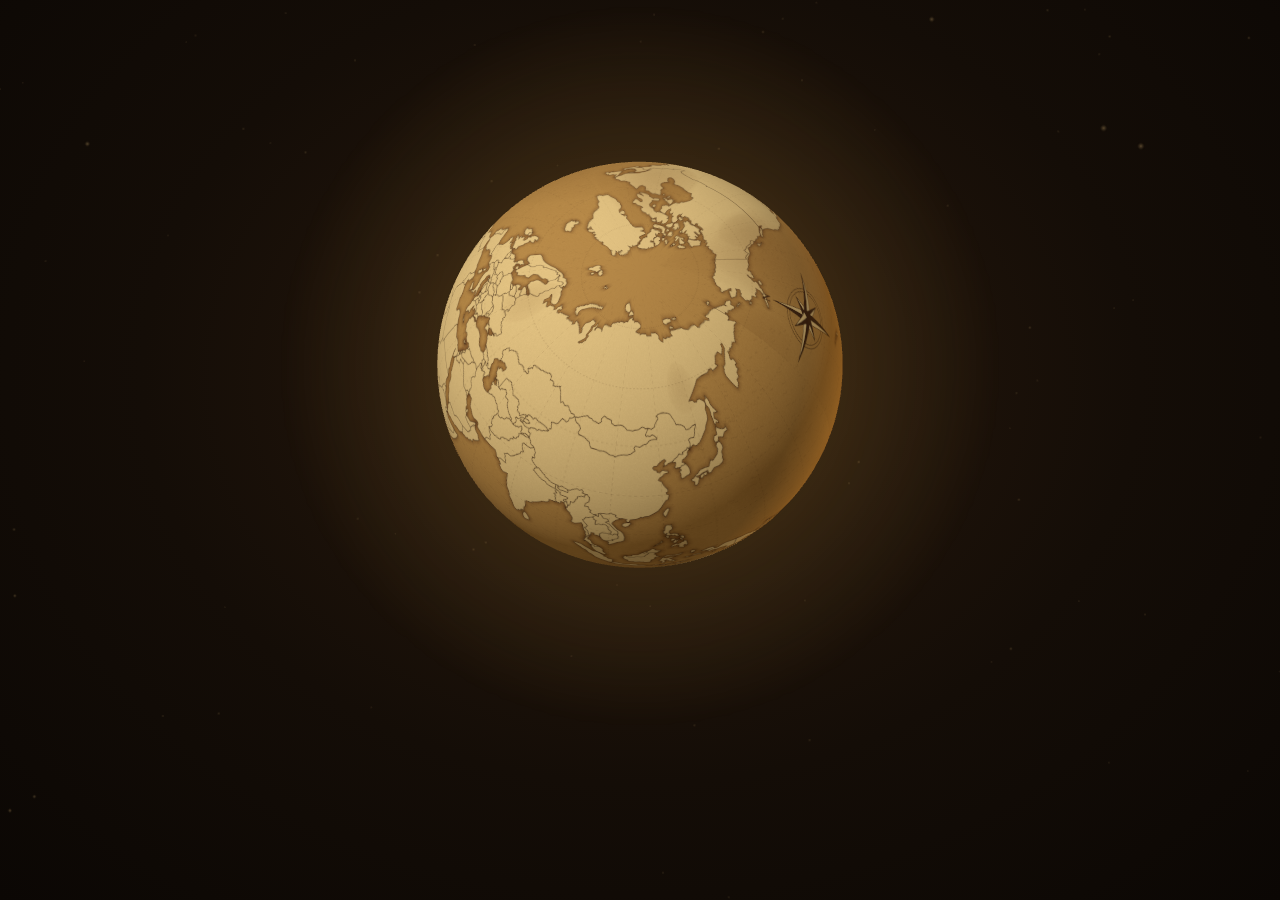
<file: laptop-app/index.html>
<!doctype html>
<html lang="en">
<head>
<meta charset="utf-8" />
<meta name="viewport" content="width=device-width, initial-scale=1" />
<title>Bindrune · Techathon 2026</title>
<meta name="description" content="Interactive rune installation: three NFC stones, a world map, and the waking of Jörmungandr." />
<link rel="preconnect" href="https://fonts.googleapis.com" />
<link rel="preconnect" href="https://fonts.gstatic.com" crossorigin />
<link href="https://fonts.googleapis.com/css2?family=Cinzel:wght@400;500;600;700&family=EB+Garamond:ital,wght@0,400;0,500;1,400&display=swap" rel="stylesheet" />
<link rel="stylesheet" href="css/style.css" />
</head>
<body>
  <div class="grain" aria-hidden="true"></div>
  <div class="frame" aria-hidden="true"></div>

  <div class="app">
    <header class="masthead">
      <div class="brand">
        <span class="sigil" aria-hidden="true">
          <svg viewBox="0 0 40 64"><path d="M20 4L34 22L20 40L6 22ZM12 30L6 60M28 30L34 60" /></svg>
        </span>
        <div class="brand-copy">
          <p class="eyebrow">Techathon 2026 · Interactive installation</p>
          <h1>Bind<em>rune</em></h1>
        </div>
      </div>
      <div class="masthead-tools">
        <div class="pill" id="reader-pill" data-mode="sim">
          <span class="pill-dot"></span>
          <span id="reader-label">Reader · simulation</span>
        </div>
        <button class="btn" id="btn-serial" type="button">Connect reader</button>
        <button class="btn" id="btn-reset" type="button">Reset <kbd>R</kbd></button>
      </div>
    </header>

    <main class="stage">
      <section class="map-panel" aria-label="World map of the rune stones">
        <div class="map-head">
          <h2>Miðgarðr</h2>
          <p>The encircled world · three stones wake the serpent</p>
        </div>
        <svg id="map" class="map" viewBox="0 0 1600 900" preserveAspectRatio="xMidYMid meet" role="img"
             aria-label="World map showing where each of the three rune stones stands"></svg>
        <div class="awaken" id="awaken" hidden>
          <button class="awaken-btn" id="awaken-btn" type="button">
            <span class="awaken-sigil" aria-hidden="true">
              <svg viewBox="0 0 40 64"><path d="M12 8L28 24L12 40L28 56M28 8L12 24L28 40L12 56" /></svg>
            </span>
            <span class="awaken-text">
              <strong>Awaken the serpent</strong>
              <em>Three stones are speaking · the sea is listening</em>
            </span>
          </button>
        </div>

        <div class="map-foot">
          <span class="map-status" id="map-status">No stones placed — the map sleeps</span>
          <span class="map-hint">Drag a stone onto its seat · the reader verifies its NFC tag</span>
        </div>
      </section>

      <aside class="rail">
        <section class="block">
          <h3 class="block-title">The board <span>three seats</span></h3>
          <div class="seats" id="seats"></div>
        </section>

        <section class="block">
          <h3 class="block-title">The stones <span>drag to place</span></h3>
          <div class="tray" id="tray"></div>
        </section>

        <section class="block block-log">
          <h3 class="block-title">The chronicle <span>reader log</span></h3>
          <ol class="log" id="log" aria-live="polite"></ol>
        </section>
      </aside>
    </main>
  </div>

  <div class="reveal" id="reveal" hidden></div>

  <script src="js/world-map.js"></script>
  <script src="js/runes.js"></script>
  <script src="js/data.js"></script>
  <script src="js/puzzle.js"></script>
  <script src="js/map.js"></script>
  <script src="js/board.js"></script>
  <script src="js/reveal.js"></script>
  <script src="js/bridge.js"></script>
  <script src="js/app.js"></script>

  <!-- The Bindrune intro (shared with the globe, in ../rune-vision/globe/intro.js) plays on top of the app
       when it opens. It needs the page to be served from the repository root (see README). Opened any
       other way (file://, or a server that only serves laptop-app/) the app just starts without it. -->
  <script type="module">
    import('../rune-vision/globe/intro.js').then(function (intro) { intro.playIntro(); }).catch(function () {});
  </script>
</body>
</html>
</file>
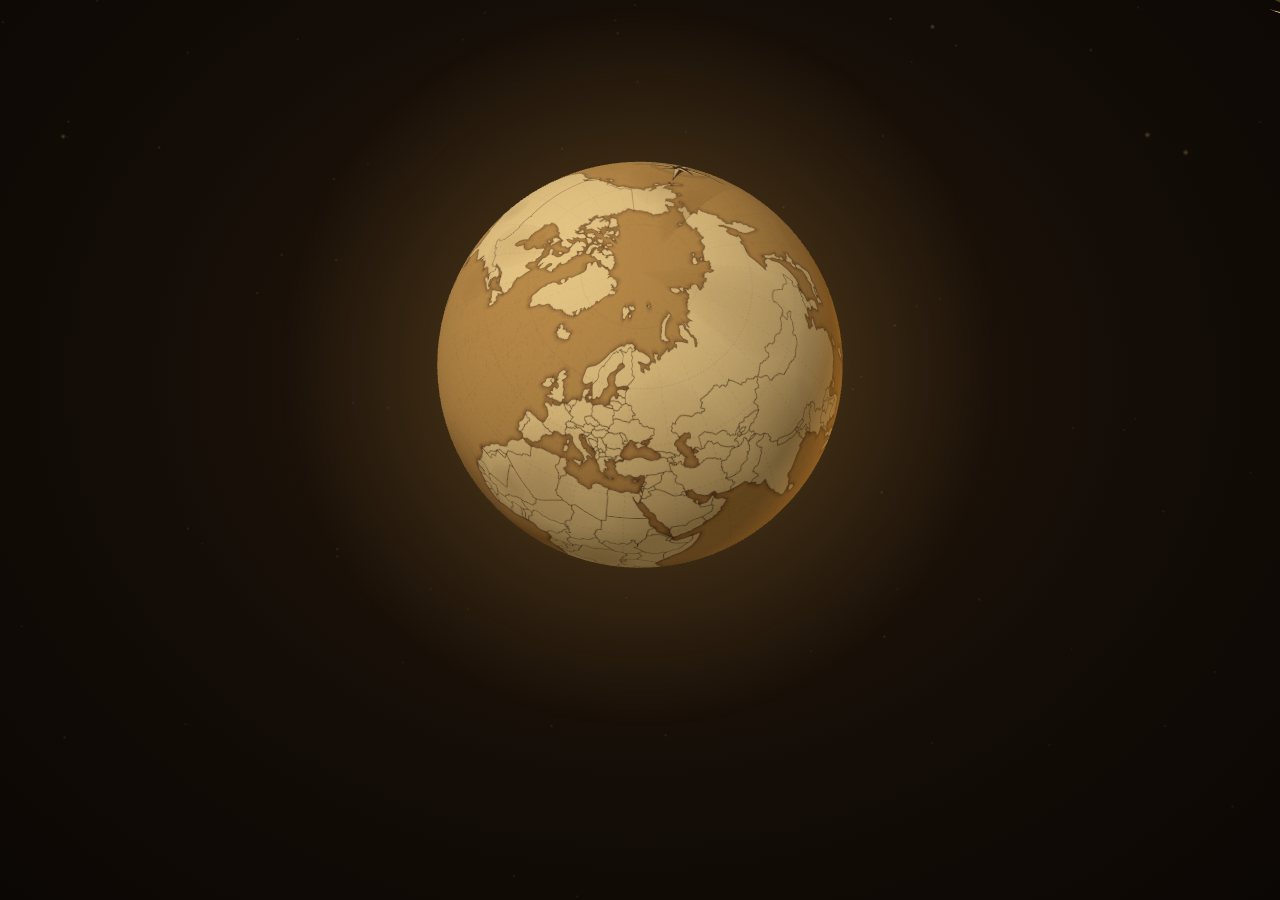
<file: rune-vision/globe/index.html>
<!doctype html>
<html lang="en">
<head>
<meta charset="utf-8">
<meta name="viewport" content="width=device-width, initial-scale=1">
<title>Bindrune</title>
<style>
  :root { --panel: min(520px, 40vw); --gold: #e3b955; --text: #f3e4c4; --muted: #b9a37d; --line: #8a6a3a; }
  html, body { margin: 0; height: 100%; background: #140d07; overflow: hidden; font-family: Georgia, serif; color: var(--text); }

  /* The globe takes the right side, the story card the left side. */
  #globe { position: absolute; top: 0; bottom: 0; right: 0; left: var(--panel); }

  #panel {
    position: absolute; top: 0; bottom: 0; left: 0; width: var(--panel); box-sizing: border-box;
    padding: 48px 36px; display: flex; flex-direction: column; justify-content: center; gap: 18px;
    background: linear-gradient(90deg, #22160c, #1a110a 85%, rgba(20,13,7,0));
    border-right: 1px solid #3a2817;
  }
  #panel-step { margin: 0; color: var(--gold); font-size: 15px; letter-spacing: 4px; text-transform: uppercase; }
  #panel-text { margin: 0; font-size: clamp(22px, 2.3vw, 32px); line-height: 1.35; }
  #panel-answers { list-style: none; margin: 0; padding: 0; display: grid; gap: 10px; }
  #panel-answers li {
    padding: 12px 16px; border: 1px solid var(--line); border-radius: 6px; font-size: clamp(16px, 1.5vw, 20px);
    background: rgba(255, 230, 180, 0.03); transition: background .2s, border-color .2s;
  }
  #panel-answers li b { color: var(--gold); margin-right: 8px; }
  #panel-answers li small { float: right; color: var(--muted); font-size: 13px; margin-top: 4px; }
  #panel-answers li.selected { background: rgba(227, 185, 85, 0.22); border-color: var(--gold); }
  #panel-hint { margin: 0; color: var(--muted); font-size: 16px; }

  /* "Your rune" badge: which physical rune the visitor should pick up (by colour). */
  #panel-rune { display: flex; align-items: center; gap: 16px; }
  #panel-rune[hidden] { display: none; }
  #panel-rune-stone {
    width: 52px; height: 62px; border-radius: 45% 45% 12% 12%;
    border: 2px solid rgba(255,255,255,.35); box-shadow: 0 0 18px rgba(0,0,0,.5);
  }
  #panel-rune-label { margin: 0; font-size: clamp(18px, 1.7vw, 24px); }
  #panel-rune-label small { display: block; color: var(--muted); font-size: 13px; letter-spacing: 2px; text-transform: uppercase; }

  /* "Play again" button at the end of the journey. */
  #panel-again {
    align-self: flex-start; padding: 12px 22px; font: inherit; font-size: 19px; letter-spacing: 0.5px; white-space: nowrap; cursor: pointer;
    color: #1a110a; background: var(--gold); border: none; border-radius: 6px; box-shadow: 0 0 22px rgba(227, 185, 85, 0.35);
  }
  #panel-again:hover { filter: brightness(1.1); }
  #panel-again .key { display: inline-block; padding: 0 10px; margin: 0 4px; border: 2px solid #1a110a; border-radius: 6px; font-weight: bold; }
  #panel-again:not([hidden]) { animation: lock-glow-box 1.6s ease-in-out infinite; }
  @keyframes lock-glow-box { 50% { box-shadow: 0 0 34px rgba(227, 185, 85, 0.7); } }
  #panel-again[hidden] { display: none; }

  /* The answers in a cross around a drawing of the rune: A above, B right, C below, D left.
     ::before is the rune; its black dot turns with the real rune (--angle and --rune are set by panel.js). */
  #panel-answers:not(:empty) {
    grid-template-columns: 1fr 104px 1fr; grid-template-areas: ". a ." "d dial b" ". c .";
    align-items: center; gap: 10px;
  }
  #panel-answers:not(:empty)::before {
    content: ''; grid-area: dial; justify-self: center; width: 92px; height: 92px; border-radius: 50%;
    background: radial-gradient(circle at 50% 18%, #111 0 9px, transparent 10px), var(--rune, #8d8579);
    border: 2px solid rgba(255, 255, 255, .35); box-shadow: 0 0 22px rgba(227, 185, 85, .25);
    transform: rotate(var(--angle, 0deg)); transition: transform .35s ease-out;
  }
  #panel-answers li:nth-child(1) { grid-area: a; }
  #panel-answers li:nth-child(2) { grid-area: b; }
  #panel-answers li:nth-child(3) { grid-area: c; }
  #panel-answers li:nth-child(4) { grid-area: d; }
  #panel-answers li { font-size: clamp(14px, 1.25vw, 17px); padding: 10px 12px; text-align: center; }
  #panel-answers li b { display: block; margin: 0 0 2px; font-size: 1.3em; }
  #panel-answers li:nth-child(1), #panel-answers li:nth-child(3) { grid-column: 1 / -1; justify-self: center; max-width: 70%; }

  /* Big "Press the button to choose B" line during a question. */
  #panel-lock { margin: 0; font-size: clamp(20px, 1.9vw, 26px); color: var(--muted); }
  #panel-lock[hidden] { display: none; }
  #panel-lock b { color: var(--gold); font-size: 1.5em; vertical-align: -0.1em; margin-left: 4px; }
  #panel-lock .key { display: inline-block; padding: 1px 10px; border: 2px solid var(--gold); border-radius: 6px; color: var(--gold); font-size: .8em; letter-spacing: 2px; }
  #panel-lock.ready { color: var(--text); animation: lock-glow 1.6s ease-in-out infinite; }
  @keyframes lock-glow { 50% { text-shadow: 0 0 14px rgba(227, 185, 85, 0.6); } }
  #panel-feedback { margin: 0; font-size: 19px; line-height: 1.4; min-height: 1.4em; }
  #panel-feedback.right { color: #9fd36a; }
  #panel-feedback.clue  { color: #f0a35b; }
  #panel-feedback.wrong { color: #e0664a; }
  #panel-feedback.info  { color: var(--muted); }

  /* Place names on the globe */
  .place-label {
    color: var(--text); font-size: 17px; letter-spacing: 2px; font-variant: small-caps; text-shadow: 0 0 3px #140d07, 0 0 8px #140d07, 0 0 14px #140d07;
    transform: translate(-50%, -140%); pointer-events: none; white-space: nowrap;
  }
  /* Small status in the corner: are we receiving events from the vision page? */
  #link { position: absolute; top: 12px; right: 16px; font-size: 13px; opacity: .6; }

  /* ---------- polish: progress trail, transitions, feedback animations ---------- */
  #panel-progress { display: flex; align-items: center; gap: 0; margin-bottom: 6px; }
  #panel-progress .pip {
    width: 34px; height: 34px; flex: none; display: grid; place-items: center; box-sizing: border-box;
    border: 1px solid var(--line); transform: rotate(45deg); color: var(--gold); font-size: 0;
    background: rgba(255, 230, 180, 0.03); transition: background .4s, border-color .4s, box-shadow .4s;
  }
  #panel-progress .pip.found {
    font-size: 19px; line-height: 1; border-color: var(--gold); background: rgba(227, 185, 85, 0.18);
    box-shadow: 0 0 14px rgba(227, 185, 85, 0.45); animation: pip-in .6s ease-out;
  }
  /* the rune inside a diamond is turned back upright */
  #panel-progress .pip em { font-style: normal; transform: rotate(-45deg); }
  #panel-progress .pip.current { border-color: var(--gold); animation: pip-pulse 2.2s ease-in-out infinite; }
  #panel-progress .trail { flex: 1; max-width: 70px; height: 1px; margin: 0 10px; background: linear-gradient(90deg, var(--line), #3a2817); }
  @keyframes pip-pulse { 0%, 100% { box-shadow: 0 0 0 rgba(227, 185, 85, 0); } 50% { box-shadow: 0 0 16px rgba(227, 185, 85, 0.6); } }
  @keyframes pip-in { from { transform: rotate(45deg) scale(1.6); opacity: 0; } to { transform: rotate(45deg) scale(1); opacity: 1; } }

  #panel-body { display: flex; flex-direction: column; gap: 18px; }
  #panel-body.enter > * { animation: card-in .7s cubic-bezier(.2, .7, .2, 1) both; }
  #panel-body.enter > :nth-child(2) { animation-delay: .08s; }
  #panel-body.enter > :nth-child(3) { animation-delay: .16s; }
  #panel-body.enter > :nth-child(4) { animation-delay: .24s; }
  @keyframes card-in { from { opacity: 0; transform: translateY(14px); filter: blur(3px); } to { opacity: 1; transform: none; filter: none; } }

  #panel-answers li { animation: card-in .5s cubic-bezier(.2, .7, .2, 1) both; animation-delay: calc(.2s + var(--i, 0) * .07s); }
  #panel-answers li .arrow { color: var(--gold); font-style: normal; margin-right: 2px; }
  #panel-answers li.selected { box-shadow: inset 4px 0 0 var(--gold), 0 0 18px rgba(227, 185, 85, 0.18); transform: translateX(4px); }
  #panel-answers li { transition: background .2s, border-color .2s, transform .25s, box-shadow .25s; }
  #panel-answers li.correct { background: rgba(159, 211, 106, 0.16); border-color: #9fd36a; box-shadow: inset 4px 0 0 #9fd36a, 0 0 22px rgba(159, 211, 106, 0.25); }
  #panel-answers li.correct b { color: #9fd36a; }
  #panel-answers li.shake { animation: shake .45s ease-in-out; border-color: #e0664a; }
  @keyframes shake { 0%, 100% { transform: translateX(4px); } 20%, 60% { transform: translateX(-6px); } 40%, 80% { transform: translateX(10px); } }

  #panel-feedback.pop { animation: pop .5s ease-out; }
  #panel-feedback.right { text-shadow: 0 0 12px rgba(159, 211, 106, 0.35); }
  @keyframes pop { from { opacity: 0; transform: translateY(6px); } to { opacity: 1; transform: none; } }

  /* thin gold bar: fills while the serpent travels, then the next riddle comes */
  #panel-timer { height: 2px; background: rgba(227, 185, 85, 0.12); border-radius: 2px; overflow: hidden; opacity: 0; transition: opacity .4s; }
  #panel-timer::before { content: ''; display: block; height: 100%; width: 100%; background: linear-gradient(90deg, #8a6a3a, var(--gold)); transform-origin: left; transform: scaleX(0); }
  #panel-timer.run { opacity: 1; }
  #panel-timer.run::before { animation: fill var(--ms, 6500ms) linear forwards; }
  @keyframes fill { to { transform: scaleX(1); } }

  /* the place names: found places turn gold and show their rune */
  .place-label { transition: color .6s, text-shadow .6s, font-size .6s; }
  .place-label .rune { display: none; margin-right: 6px; color: var(--gold); }
  .place-label.found { color: var(--gold); text-shadow: 0 0 3px #140d07, 0 0 10px rgba(227, 185, 85, 0.55), 0 0 18px #140d07; }
  .place-label.found .rune { display: inline; }
  .place-label.wrong { color: #f08a70; }

  /* soft dark edges around the globe, like an old lantern-lit map */
  #vignette { position: absolute; top: 0; bottom: 0; right: 0; left: var(--panel); pointer-events: none;
    background: radial-gradient(ellipse at 50% 50%, transparent 55%, rgba(10, 6, 3, 0.55) 100%); }

  /* connection status: a small dot, quieter once connected */
  #link { display: flex; align-items: center; gap: 8px; transition: opacity .8s; z-index: 2; }
  #link::before { content: ''; width: 8px; height: 8px; border-radius: 50%; background: var(--muted); animation: pip-pulse 1.6s infinite; }
  #link.on { opacity: .35; }
  #link.on::before { background: #9fd36a; animation: none; box-shadow: 0 0 6px #9fd36a; }

  /* a short message in the corner after a key press (mute, view reset) */
  #toast { position: absolute; bottom: 20px; right: 24px; padding: 8px 14px; border: 1px solid var(--line); border-radius: 6px;
    background: rgba(26, 17, 10, 0.85); font-size: 14px; color: var(--muted); opacity: 0; transition: opacity .3s; pointer-events: none; z-index: 2; }
  #toast.show { opacity: 1; }

  @media (prefers-reduced-motion: reduce) {
    *, *::before, *::after { animation: none !important; transition: none !important; }
  }
</style>
</head>
<body>
  <div id="globe"></div>

  <!-- The story card. panel.js fills it in. -->
  <div id="vignette"></div>

  <div id="panel">
    <div id="panel-progress"></div>
    <div id="panel-body">
      <p id="panel-step"></p>
      <div id="panel-rune" hidden><div id="panel-rune-stone"></div><p id="panel-rune-label"></p></div>
      <p id="panel-text"></p>
      <ol id="panel-answers"></ol>
      <p id="panel-lock" hidden></p>
      <p id="panel-hint"></p>
      <button id="panel-again" hidden>Press the <span class="key">LOCK</span> button to play again</button>
    </div>
    <p id="panel-feedback"></p>
    <div id="panel-timer"></div>
  </div>

  <div id="link">waiting for Rune Vision…</div>
  <div id="toast"></div>

  <!-- Load order matters: three.js first, then Globe.gl (uses that same three.js), then our code.
       All files are local copies, so it works without internet. -->
  <script type="module" src="three-global.js"></script>
  <script defer src="lib/globe.gl.min.js"></script>
  <script type="module" src="globe.js"></script>

  <!-- The Bindrune intro plays on top of the globe when the page opens, then fades away (see intro.js). -->
  <script type="module">import { playIntro } from './intro.js'; playIntro();</script>
</body>
</html>
</file>
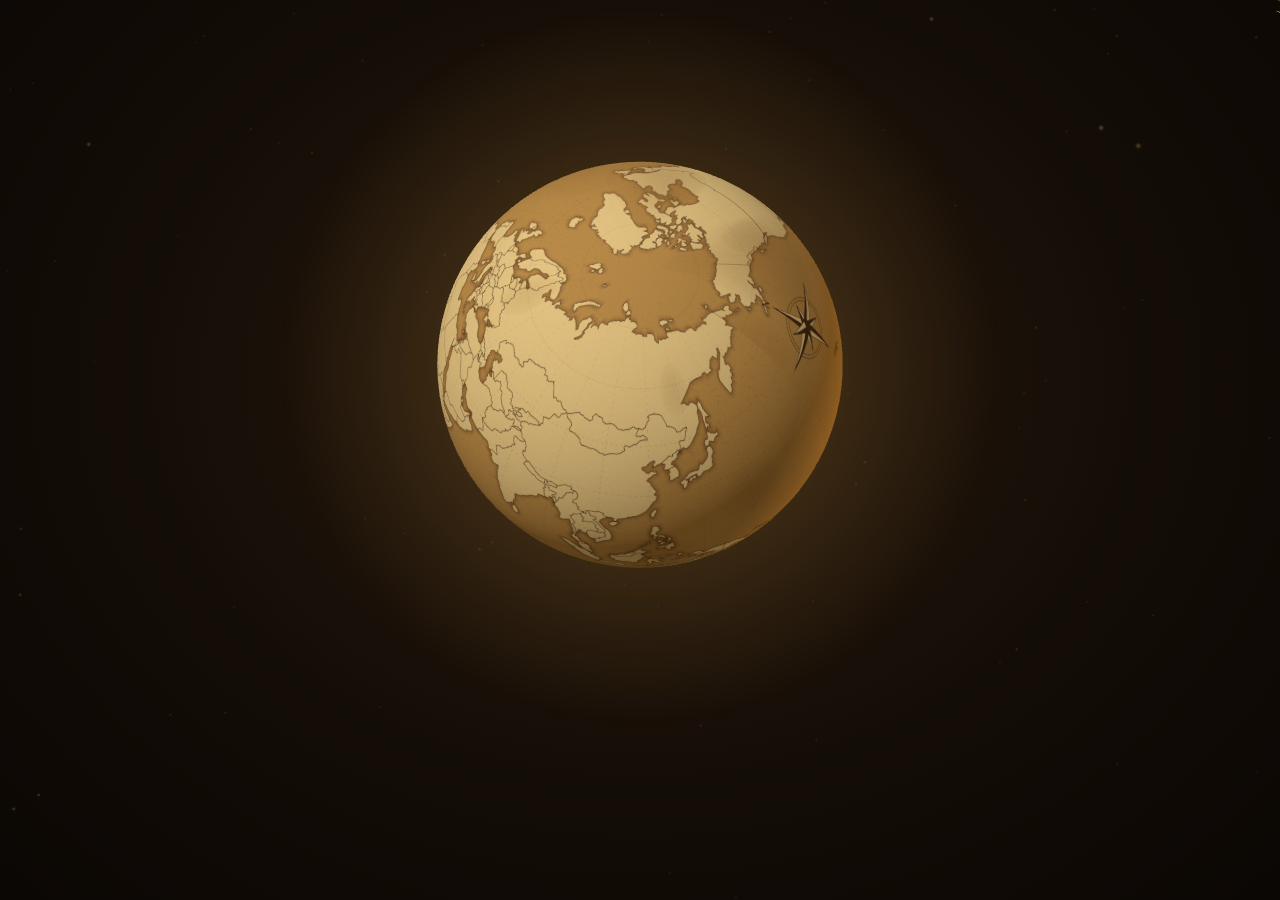
<file: rune-vision/globe/intro.html>
<!doctype html>
<html lang="en">
<head>
<meta charset="utf-8">
<meta name="viewport" content="width=device-width, initial-scale=1">
<title>Bindrune – Intro</title>
<style>html, body { margin: 0; height: 100%; background: #0b0704; }</style>
</head>
<body>
<!--
  The intro on its own page. Open http://localhost:8000/globe/intro.html (after start.command).
  Add to the address:  ?loop=1  play forever   ?hold=0  fade out at the end
                       ?transparent=1  no background   ?speed=1.5  faster   ?title=YGGDRASIL  other title
-->
<script type="module">
  import { playIntro, TITLE } from './intro.js';
  const q = new URLSearchParams(location.search);
  playIntro({
    title: q.get('title') || TITLE,
    loop: q.get('loop') === '1',
    hold: q.get('hold') !== '0',          // standalone page: stay on the last frame by default
    transparent: q.get('transparent') === '1',
    speed: parseFloat(q.get('speed') || '1'),
  });
</script>
</body>
</html>
</file>
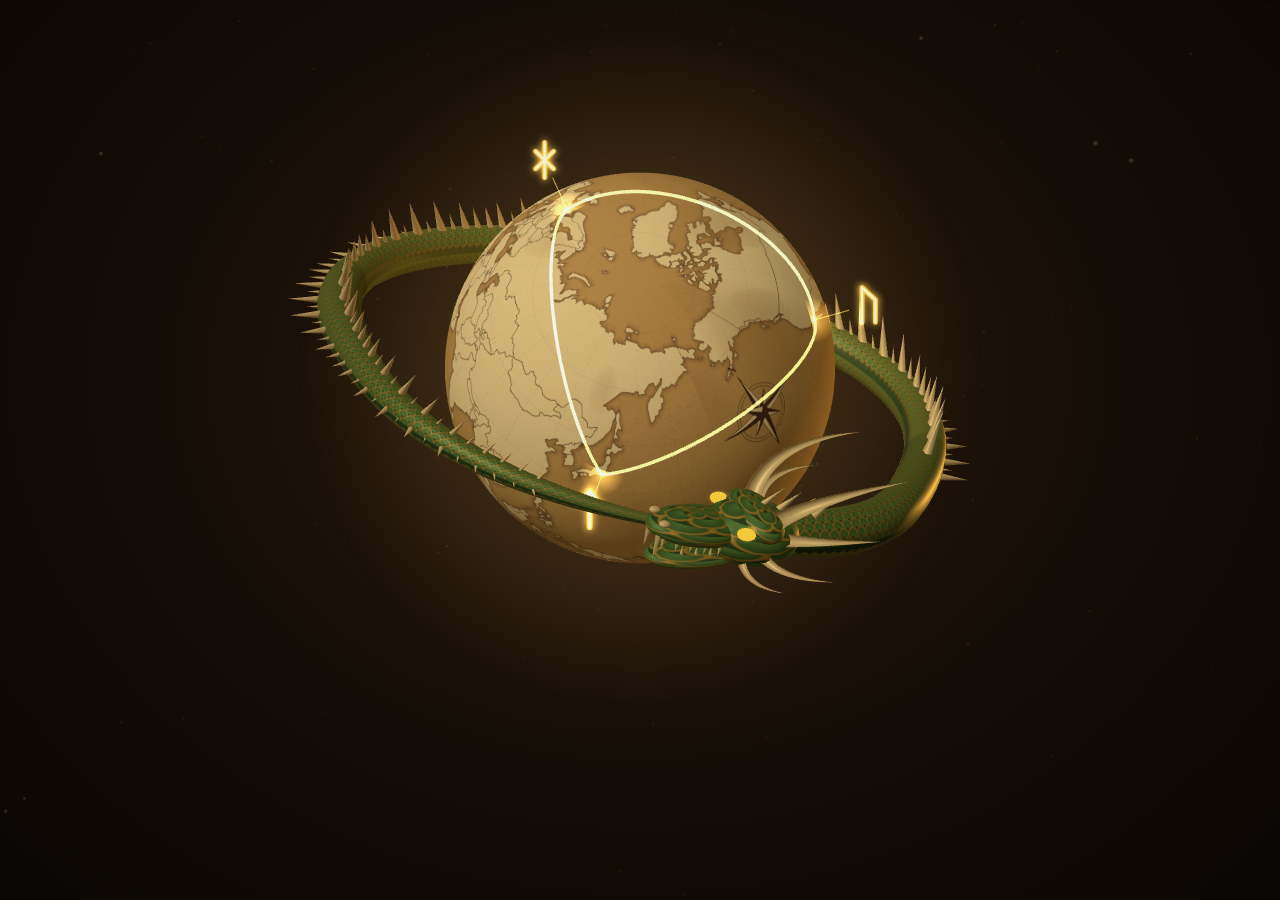
<file: rune-vision/globe/outro.html>
<!doctype html>
<html lang="en">
<head>
<meta charset="utf-8">
<meta name="viewport" content="width=device-width, initial-scale=1">
<title>Bindrune – Outro</title>
<style>html, body { margin: 0; height: 100%; background: #0b0704; }</style>
</head>
<body>
<!--
  The outro on its own page. Open http://localhost:8000/globe/outro.html (after start.command).
  Add to the address:  ?loop=1  play forever   ?hold=1  stay on the bound world, no fade-out
                       ?transparent=1  no background   ?speed=1.5  faster   ?title=...  ?line=...  other words
                       ?start=11  begin 11 seconds in (to look at one moment)
-->
<script type="module">
  import { playOutro, LINE } from './outro.js';
  import { TITLE } from './intro.js';
  const q = new URLSearchParams(location.search);
  playOutro({
    title: q.get('title') || TITLE,
    line: q.get('line') || LINE,
    loop: q.get('loop') === '1',
    hold: q.get('hold') === '1',
    transparent: q.get('transparent') === '1',
    speed: parseFloat(q.get('speed') || '1'),
    start: parseFloat(q.get('start') || '0'),
  });
</script>
</body>
</html>
</file>
<file: laptop-app/css/style.css>
/* ------------------------------------------------------------------
   Bindrune — museum kiosk styling
   An old chart: parchment land, inked sea, walnut panels, gold light.
------------------------------------------------------------------ */

:root {
  --bg: #140d07;
  --gold: #c99a4e;
  --gold-bright: #f2d49a;
  --gold-soft: rgba(201, 154, 78, 0.7);
  --bone: #f0e2c4;
  --amber: #f3b455;
  --amber-bright: #ffd89a;
  --amber-deep: #a75f1f;
  --danger: #c0643c;
  --line: rgba(201, 154, 78, 0.18);
  --font-display: "Cinzel", "Trajan Pro", "Times New Roman", serif;
  --font-body: "EB Garamond", Georgia, "Times New Roman", serif;
  --font-mono: "IBM Plex Mono", "Cascadia Mono", Consolas, ui-monospace, monospace;
}

* { box-sizing: border-box; }

html, body { height: 100%; }

body {
  margin: 0;
  overflow: hidden;
  color: var(--bone);
  font-family: var(--font-body);
  background:
    radial-gradient(120% 90% at 16% -12%, #2c1c10 0%, rgba(44, 28, 16, 0) 58%),
    radial-gradient(90% 80% at 88% 110%, #241509 0%, rgba(36, 21, 9, 0) 55%),
    var(--bg);
  -webkit-font-smoothing: antialiased;
}

button {
  font: inherit;
  color: inherit;
  background: none;
  border: none;
  cursor: pointer;
}

.grain {
  position: fixed;
  inset: 0;
  z-index: 40;
  pointer-events: none;
  opacity: 0.06;
  background-image: url("data:image/svg+xml,%3Csvg xmlns='http://www.w3.org/2000/svg' width='180' height='180'%3E%3Cfilter id='n'%3E%3CfeTurbulence type='fractalNoise' baseFrequency='.85' numOctaves='3'/%3E%3C/filter%3E%3Crect width='180' height='180' filter='url(%23n)'/%3E%3C/svg%3E");
  mix-blend-mode: overlay;
}

.frame {
  position: fixed;
  inset: 10px;
  z-index: 30;
  pointer-events: none;
  border: 1px solid rgba(201, 154, 78, 0.22);
}
.frame::after {
  content: "";
  position: absolute;
  inset: 5px;
  border: 1px solid rgba(201, 154, 78, 0.09);
}

/* ------------------------------- shell ------------------------------- */

.app {
  position: relative;
  z-index: 1;
  display: grid;
  grid-template-rows: auto minmax(0, 1fr);
  height: 100vh;
}

.masthead {
  display: flex;
  align-items: center;
  justify-content: space-between;
  gap: 24px;
  padding: 16px clamp(20px, 2.2vw, 38px) 8px;
}

.brand { display: flex; align-items: center; gap: 16px; min-width: 0; }

.sigil {
  flex: 0 0 auto;
  display: grid;
  place-items: center;
  width: 44px;
  height: 44px;
  border: 1px solid rgba(201, 154, 78, 0.4);
  border-radius: 50%;
  background: radial-gradient(circle at 40% 30%, rgba(201, 154, 78, 0.2), rgba(12, 7, 3, 0.9) 70%);
  box-shadow: 0 0 22px rgba(243, 180, 85, 0.12);
}
.sigil svg { width: 17px; height: 27px; }
.sigil path { fill: none; stroke: var(--gold-bright); stroke-width: 2.6; stroke-linecap: square; }

.brand-copy { min-width: 0; }
.eyebrow {
  margin: 0 0 3px;
  font: 500 clamp(8px, 0.62vw, 10px) / 1.4 var(--font-display);
  letter-spacing: 0.34em;
  text-transform: uppercase;
  color: rgba(201, 154, 78, 0.66);
}
.brand h1 {
  margin: 0;
  font: 600 clamp(17px, 1.42vw, 25px) / 1.1 var(--font-display);
  letter-spacing: 0.12em;
  text-transform: uppercase;
  color: #f6ead0;
  white-space: nowrap;
}
.brand h1 em { font-style: normal; color: var(--gold-bright); }

.masthead-tools { display: flex; align-items: center; gap: 10px; flex: 0 0 auto; }

.pill {
  display: flex;
  align-items: center;
  gap: 8px;
  padding: 8px 14px;
  border: 1px solid rgba(201, 154, 78, 0.26);
  border-radius: 999px;
  font: 500 clamp(8px, 0.6vw, 9.5px) / 1 var(--font-display);
  letter-spacing: 0.22em;
  text-transform: uppercase;
  color: rgba(240, 226, 196, 0.7);
  white-space: nowrap;
}
.pill-dot {
  width: 6px; height: 6px;
  border-radius: 50%;
  background: var(--gold);
  box-shadow: 0 0 10px rgba(243, 180, 85, 0.9);
}
.pill[data-mode="live"] { border-color: rgba(243, 180, 85, 0.5); color: rgba(255, 226, 170, 0.92); }
.pill[data-mode="live"] .pill-dot { background: var(--amber); box-shadow: 0 0 12px var(--amber); }

.btn {
  display: inline-flex;
  align-items: center;
  gap: 8px;
  padding: 9px 15px;
  border: 1px solid rgba(201, 154, 78, 0.32);
  font: 600 clamp(8px, 0.6vw, 9.5px) / 1 var(--font-display);
  letter-spacing: 0.2em;
  text-transform: uppercase;
  color: rgba(240, 226, 196, 0.82);
  background: rgba(20, 11, 5, 0.5);
  transition: background 0.25s, border-color 0.25s, color 0.25s;
  white-space: nowrap;
}
.btn:hover { border-color: rgba(243, 180, 85, 0.7); color: var(--gold-bright); background: rgba(201, 154, 78, 0.1); }
.btn:focus-visible { outline: 1px solid var(--amber); outline-offset: 2px; }
.btn kbd {
  font: 600 8px var(--font-mono);
  letter-spacing: 0.1em;
  padding: 2px 4px;
  border: 1px solid rgba(201, 154, 78, 0.3);
  color: rgba(201, 154, 78, 0.7);
}

/* ------------------------------- stage ------------------------------- */

.stage {
  display: grid;
  grid-template-columns: minmax(0, 1fr) clamp(310px, 23.5vw, 380px);
  gap: clamp(12px, 1.2vw, 20px);
  padding: 6px clamp(20px, 2.2vw, 38px) clamp(18px, 1.7vw, 26px);
  min-height: 0;
}

/* ------------------------------- map ------------------------------- */

.map-panel {
  position: relative;
  min-height: 0;
  overflow: hidden;
  border: 1px solid rgba(201, 154, 78, 0.2);
  background: linear-gradient(180deg, #1d120a, #0d0704);
  clip-path: polygon(
    0 15px, 15px 0,
    calc(100% - 15px) 0, 100% 15px,
    100% calc(100% - 15px), calc(100% - 15px) 100%,
    15px 100%, 0 calc(100% - 15px)
  );
}
.map-panel::after {
  content: "";
  position: absolute;
  inset: 0;
  pointer-events: none;
  box-shadow: inset 0 0 150px rgba(0, 0, 0, 0.55);
  z-index: 3;
}

.map { position: absolute; inset: 0; width: 100%; height: 100%; display: block; }

.map-head {
  position: absolute;
  top: clamp(12px, 1.5vw, 22px);
  left: clamp(14px, 1.7vw, 26px);
  z-index: 4;
  pointer-events: none;
  padding: 11px 30px 11px 18px;
  background: linear-gradient(100deg, rgba(18, 10, 5, 0.88) 0%, rgba(18, 10, 5, 0.5) 62%, rgba(18, 10, 5, 0) 100%);
  border-left: 1px solid rgba(201, 154, 78, 0.45);
}
.map-head h2 {
  margin: 0;
  font: 600 clamp(19px, 1.9vw, 31px) / 1 var(--font-display);
  letter-spacing: 0.3em;
  text-transform: uppercase;
  color: rgba(246, 234, 208, 0.92);
  text-shadow: 0 0 34px rgba(243, 180, 85, 0.18);
}
.map-head p {
  margin: 8px 0 0;
  font: italic clamp(10px, 0.88vw, 13px) / 1.3 var(--font-body);
  color: rgba(201, 154, 78, 0.66);
  letter-spacing: 0.02em;
}

.map-foot {
  position: absolute;
  left: 0; right: 0; bottom: 0;
  z-index: 4;
  display: flex;
  align-items: flex-end;
  justify-content: space-between;
  gap: 20px;
  padding: 30px clamp(16px, 1.9vw, 30px) 14px;
  pointer-events: none;
  background: linear-gradient(0deg, rgba(10, 5, 2, 0.94), rgba(10, 5, 2, 0));
  font: 500 clamp(8px, 0.6vw, 9.5px) / 1.5 var(--font-display);
  letter-spacing: 0.22em;
  text-transform: uppercase;
}
.map-status { color: rgba(243, 180, 85, 0.6); transition: color 0.4s; }
.map-status.is-live { color: var(--amber); text-shadow: 0 0 20px rgba(243, 180, 85, 0.6); }
.map-hint { color: rgba(240, 226, 196, 0.32); text-align: right; }

/* map drawing */
.graticule-line { fill: none; stroke: rgba(214, 178, 120, 0.2); stroke-width: 1; }
.graticule-line.major { stroke: rgba(224, 186, 126, 0.3); stroke-dasharray: 2 7; }
.graticule-line.minor { stroke-dasharray: 1 10; }
.sea-waves { opacity: 0.75; pointer-events: none; }
.landmass { filter: drop-shadow(0 2px 2px rgba(0, 0, 0, 0.45)); }
.land { stroke: rgba(56, 36, 18, 0.92); stroke-width: 1.4; stroke-linejoin: round; }
.borders { fill: none; stroke: rgba(64, 42, 22, 0.4); stroke-width: 0.8; }

/* sea-monster easter eggs — inked and coloured, as on an old chart */
.monster { opacity: 1; }
.monster .m-ink { fill: none; stroke: #2b1a0c; stroke-linecap: round; stroke-linejoin: round; }
.monster .m-skin { fill: #c9a35f; stroke: #2b1a0c; stroke-width: 1.6; stroke-linejoin: round; }
.monster .m-skin-2 { fill: #b9886a; stroke: #2b1a0c; stroke-width: 1.6; stroke-linejoin: round; }
.monster .m-tent { fill: none; stroke: #b9886a; stroke-linecap: round; stroke-linejoin: round; }
.monster .m-serpent { fill: none; stroke: #c9a35f; stroke-linecap: round; }
.monster .m-band { fill: none; stroke: rgba(45, 26, 11, 0.62); stroke-linecap: butt; }
.monster .m-fin { fill: #8a5a2c; stroke: #2b1a0c; stroke-width: 1.3; stroke-linejoin: round; }
.monster .m-hatch { fill: none; stroke: rgba(43, 26, 12, 0.34); stroke-width: 1; }
.monster .m-eye { fill: #f7ecd2; stroke: #2b1a0c; stroke-width: 1.2; }
.monster .m-pupil { fill: #2b1a0c; }
.monster .m-suck { fill: rgba(172, 118, 92, 0.75); stroke: #2b1a0c; stroke-width: 0.7; }
.monster .m-ripple { fill: none; stroke: rgba(232, 198, 148, 0.36); stroke-width: 1.2; }
.monster[data-creature="nessie"] .m-skin { fill: #a8a05c; }
.monster[data-creature="nessie"] .m-tent { stroke: #a8a05c; }
.monster[data-creature="maelstrom"] .m-ink { stroke: rgba(228, 196, 148, 0.72); }
.monster-name {
  fill: rgba(240, 222, 186, 0.72);
  font: 600 10px var(--font-display);
  letter-spacing: 0.26em;
  text-anchor: middle;
  paint-order: stroke;
  stroke: rgba(16, 9, 4, 0.72);
  stroke-width: 3px;
  stroke-linejoin: round;
}

.compass-ring { fill: none; stroke: rgba(201, 154, 78, 0.22); stroke-width: 1; }
.compass-ring.dashed { stroke-dasharray: 2 8; }
.compass-ticks line { stroke: rgba(201, 154, 78, 0.24); stroke-width: 1; }
.compass-star { fill: rgba(201, 154, 78, 0.08); stroke: rgba(201, 154, 78, 0.36); stroke-width: 1; }
.compass-star-in { fill: none; stroke: rgba(201, 154, 78, 0.28); }
.compass-dot { fill: rgba(201, 154, 78, 0.55); }
.compass-label {
  fill: rgba(201, 154, 78, 0.6);
  font: 600 20px var(--font-display);
  text-anchor: middle;
}
.compass-caption {
  fill: rgba(201, 154, 78, 0.3);
  font: 600 7px var(--font-display);
  letter-spacing: 0.42em;
  text-anchor: middle;
}

/* rune nodes */
.rune-node { animation: nodeIn 0.9s ease both; }
.node-aura { fill: rgba(243, 180, 85, 0.07); }
.node-halo { fill: rgba(12, 7, 3, 0.9); stroke: rgba(243, 180, 85, 0.22); stroke-width: 1; }
.node-ring {
  fill: none;
  stroke: rgba(201, 154, 78, 0.46);
  stroke-width: 1;
  stroke-dasharray: 2 7;
  transform-box: fill-box;
  transform-origin: center;
  animation: spin 48s linear infinite;
}
.node-ring.slow {
  stroke: rgba(243, 180, 85, 0.24);
  stroke-dasharray: 1 12;
  animation: spin 90s linear infinite reverse;
}
.node-disc { fill: #150d06; stroke: rgba(230, 190, 120, 0.8); stroke-width: 1.3; }
.node-glyph path {
  fill: none;
  stroke: var(--gold-bright);
  stroke-width: 3.4;
  stroke-linecap: square;
  filter: drop-shadow(0 0 8px rgba(255, 190, 90, 0.7));
}
.node-leader { stroke: rgba(201, 154, 78, 0.45); stroke-width: 1; stroke-dasharray: 2 4; }
.node-anchor { fill: rgba(230, 190, 120, 0.7); }
.node-ping { fill: none; stroke: rgba(243, 180, 85, 0.5); }

.node-label text {
  paint-order: stroke;
  stroke: rgba(12, 7, 3, 0.94);
  stroke-width: 4.5px;
  stroke-linejoin: round;
}
.node-name { fill: #f4e3c0; font: 600 20px var(--font-display); letter-spacing: 0.12em; }
.node-place { fill: rgba(226, 190, 132, 0.9); font: italic 15px var(--font-body); }
.node-state { fill: rgba(255, 206, 130, 0.9); font: 600 11px var(--font-display); letter-spacing: 0.2em; }
.rune-node[data-status="verified"] .node-state { fill: rgba(201, 154, 78, 0.9); }

/* beams */
.beam path { fill: none; stroke-linecap: round; }
.beam-glow { stroke: rgba(255, 168, 70, 0.5); stroke-width: 18; filter: blur(8px); }
.beam-rail { stroke: rgba(243, 180, 85, 0.24); stroke-width: 1.4; }
.beam-core {
  stroke: rgba(255, 226, 170, 0.96);
  stroke-width: 3.2;
  stroke-dasharray: 16 20;
  animation: flow 1.15s linear infinite;
  filter: drop-shadow(0 0 6px rgba(243, 180, 85, 0.95));
}
.beam-spark { fill: #fff3d8; filter: drop-shadow(0 0 7px #f3b455); }
.beam-spark.dim { fill: rgba(255, 216, 154, 0.75); }
.beam-rssi text {
  fill: rgba(255, 216, 154, 0.7);
  font: 500 10px var(--font-mono);
  letter-spacing: 0.14em;
  text-anchor: middle;
  paint-order: stroke;
  stroke: rgba(10, 5, 2, 0.9);
  stroke-width: 3px;
}

/* ------------------------------- awaken prompt ------------------------------- */

.awaken {
  position: absolute;
  left: 50%;
  bottom: 64px;
  transform: translateX(-50%);
  z-index: 6;
  animation: awakenIn 0.7s ease both;
}
.awaken[hidden] { display: none; }

.awaken-btn {
  display: flex;
  align-items: center;
  gap: 16px;
  padding: 13px 30px 13px 18px;
  border: 1px solid rgba(243, 180, 85, 0.65);
  background:
    radial-gradient(120% 170% at 50% 0%, rgba(243, 180, 85, 0.24), rgba(20, 11, 5, 0.94));
  box-shadow: 0 0 46px rgba(243, 150, 60, 0.32), inset 0 0 26px rgba(243, 180, 85, 0.14);
  animation: awakenPulse 3s ease-in-out infinite;
  transition: transform 0.25s, border-color 0.25s;
}
.awaken-btn:hover { transform: translateY(-2px); border-color: var(--amber-bright); }
.awaken-btn:focus-visible { outline: 1px solid var(--amber-bright); outline-offset: 3px; }

.awaken-sigil {
  display: grid;
  place-items: center;
  width: 46px;
  height: 46px;
  border: 1px solid rgba(243, 180, 85, 0.5);
  border-radius: 50%;
  background: radial-gradient(circle at 40% 30%, rgba(243, 180, 85, 0.24), rgba(10, 5, 2, 0.9) 72%);
}
.awaken-sigil svg { width: 17px; height: 27px; }
.awaken-sigil path { fill: none; stroke: var(--gold-bright); stroke-width: 2.8; stroke-linecap: square; filter: drop-shadow(0 0 6px rgba(255, 190, 90, 0.8)); }

.awaken-text { display: grid; gap: 4px; text-align: left; }
.awaken-text strong {
  font: 600 clamp(11px, 0.9vw, 13px) / 1 var(--font-display);
  letter-spacing: 0.3em;
  text-transform: uppercase;
  color: #ffe9bf;
}
.awaken-text em {
  font: italic clamp(10px, 0.78vw, 12px) / 1.2 var(--font-body);
  color: rgba(240, 216, 170, 0.62);
}

/* ------------------------------- rail ------------------------------- */

.rail {
  display: grid;
  grid-template-rows: auto auto minmax(0, 1fr);
  gap: clamp(10px, 0.95vw, 14px);
  min-height: 0;
}

.block {
  position: relative;
  padding: 11px 12px 12px;
  border: 1px solid rgba(201, 154, 78, 0.16);
  background: linear-gradient(180deg, rgba(32, 20, 11, 0.85), rgba(16, 10, 5, 0.72));
}
.block::before {
  content: "";
  position: absolute;
  top: -1px; left: 12px;
  width: 34px; height: 1px;
  background: rgba(230, 190, 120, 0.55);
}
.block-log { display: grid; grid-template-rows: auto minmax(0, 1fr); min-height: 0; }

.block-title {
  display: flex;
  align-items: baseline;
  justify-content: space-between;
  gap: 10px;
  margin: 0 0 10px;
  font: 600 clamp(8.5px, 0.62vw, 10px) / 1 var(--font-display);
  letter-spacing: 0.28em;
  text-transform: uppercase;
  color: rgba(230, 190, 120, 0.85);
}
.block-title span {
  font: italic 9.5px var(--font-body);
  letter-spacing: 0.04em;
  text-transform: none;
  color: rgba(240, 226, 196, 0.34);
}

/* seats */
.seats { display: grid; gap: 8px; }

.seat {
  position: relative;
  display: grid;
  grid-template-columns: 44px minmax(0, 1fr);
  gap: 10px;
  align-items: center;
  padding: 8px 10px;
  min-height: 64px;
  overflow: hidden;
  border: 1px solid rgba(201, 154, 78, 0.16);
  background: linear-gradient(100deg, rgba(26, 16, 9, 0.92), rgba(12, 7, 4, 0.6));
  cursor: pointer;
  transition: border-color 0.3s, background 0.3s, box-shadow 0.3s;
}
.seat:hover { border-color: rgba(230, 190, 120, 0.42); background: rgba(201, 154, 78, 0.07); }
.seat:focus-visible { outline: 1px solid var(--amber); outline-offset: 1px; }
.seat.is-target { border-color: var(--gold-bright); background: rgba(201, 154, 78, 0.13); }
.seat[data-phase="scanning"] { border-color: rgba(243, 180, 85, 0.55); }
.seat[data-phase="scanning"]::after {
  content: "";
  position: absolute;
  inset: 0;
  pointer-events: none;
  background: linear-gradient(100deg, transparent 25%, rgba(255, 214, 150, 0.16) 50%, transparent 75%);
  animation: sweep 1.15s linear infinite;
}
.seat[data-phase="rejected"] { border-color: rgba(192, 100, 60, 0.6); animation: shake 0.45s ease; }
.seat[data-phase="broadcast"],
.seat[data-phase="linked"] { border-color: rgba(243, 180, 85, 0.36); box-shadow: inset 0 0 30px rgba(201, 154, 78, 0.1); }
.seat[data-phase="linked"] { border-color: rgba(243, 180, 85, 0.58); }

.seat-medallion {
  position: relative;
  display: grid;
  place-items: center;
  width: 44px; height: 44px;
  border: 1px solid rgba(201, 154, 78, 0.28);
  border-radius: 50%;
  background: radial-gradient(circle at 38% 28%, rgba(201, 154, 78, 0.16), rgba(10, 6, 3, 0.94) 72%);
  transition: border-color 0.4s, box-shadow 0.4s;
}
.seat-medallion svg { width: 17px; height: 27px; overflow: visible; }
.seat-medallion path { fill: none; stroke: rgba(201, 154, 78, 0.36); stroke-width: 2.8; stroke-linecap: square; }
.seat-medallion .seated-rune { display: none; }
.seat-medallion .seated-rune path { stroke: var(--gold-bright); }
.seat.is-filled .carving { display: none; }
.seat.is-filled .seated-rune { display: block; }
.seat.is-filled .seat-medallion {
  border-color: rgba(243, 180, 85, 0.7);
  box-shadow: 0 0 24px rgba(243, 180, 85, 0.28), inset 0 0 16px rgba(201, 154, 78, 0.22);
}
.seat.is-filled .seat-medallion path { filter: drop-shadow(0 0 7px rgba(255, 200, 110, 0.7)); }

.seat-copy { min-width: 0; }
.seat-line {
  display: flex;
  align-items: baseline;
  justify-content: space-between;
  gap: 8px;
  margin-bottom: 2px;
}
.seat-numeral { font: 600 10px var(--font-display); letter-spacing: 0.24em; color: rgba(230, 190, 120, 0.8); }
.seat-state {
  font: 600 8px var(--font-display);
  letter-spacing: 0.16em;
  text-transform: uppercase;
  color: rgba(240, 226, 196, 0.36);
  white-space: nowrap;
}
.seat[data-phase="scanning"] .seat-state { color: var(--amber); }
.seat[data-phase="rejected"] .seat-state { color: var(--danger); }
.seat[data-phase="broadcast"] .seat-state { color: rgba(255, 206, 130, 0.85); }
.seat[data-phase="linked"] .seat-state { color: #ffd89a; }

.seat-hint {
  margin: 0;
  font: italic clamp(10.5px, 0.78vw, 12.5px) / 1.35 var(--font-body);
  color: rgba(240, 226, 196, 0.64);
}
.seat-meta {
  margin: 3px 0 0;
  min-height: 10px;
  font: 500 8px var(--font-mono);
  letter-spacing: 0.08em;
  text-transform: uppercase;
  color: rgba(243, 180, 85, 0.65);
  white-space: nowrap;
  overflow: hidden;
  text-overflow: ellipsis;
}

/* stones */
.tray { display: grid; grid-template-columns: repeat(3, minmax(0, 1fr)); gap: 7px; }

.stone {
  display: grid;
  justify-items: center;
  gap: 5px;
  padding: 10px 4px 8px;
  border: 1px solid rgba(201, 154, 78, 0.18);
  background: linear-gradient(180deg, rgba(201, 154, 78, 0.07), rgba(0, 0, 0, 0.28));
  cursor: grab;
  transition: transform 0.25s, border-color 0.25s, background 0.25s, opacity 0.4s;
}
.stone:hover:not(:disabled) {
  transform: translateY(-3px);
  border-color: rgba(230, 190, 120, 0.55);
  background: rgba(201, 154, 78, 0.12);
}
.stone:focus-visible { outline: 1px solid var(--amber); outline-offset: 2px; }
.stone.is-selected {
  border-color: var(--gold-bright);
  box-shadow: 0 0 0 1px rgba(243, 180, 85, 0.4), 0 0 26px rgba(243, 180, 85, 0.2);
  transform: translateY(-2px);
}
.stone:disabled { cursor: default; opacity: 0.24; }
.stone.is-dragging { opacity: 0.35; }

.stone-disc {
  display: grid;
  place-items: center;
  width: 42px; height: 42px;
  border: 1px solid rgba(201, 154, 78, 0.44);
  border-radius: 50%;
  background: radial-gradient(circle at 38% 28%, rgba(201, 154, 78, 0.24), rgba(10, 6, 3, 0.94) 72%);
  box-shadow: inset 0 0 12px rgba(0, 0, 0, 0.85);
}
.stone-disc svg { width: 15px; height: 24px; }
.stone-disc path { fill: none; stroke: var(--gold-bright); stroke-width: 2.8; stroke-linecap: square; }
.stone-name {
  font: 600 clamp(8px, 0.62vw, 9.5px) var(--font-display);
  letter-spacing: 0.18em;
  text-transform: uppercase;
  color: rgba(246, 234, 208, 0.88);
}
.stone-gloss {
  font: italic 10px var(--font-body);
  color: rgba(201, 154, 78, 0.62);
  text-align: center;
}

/* chronicle */
.log {
  display: flex;
  flex-direction: column;
  min-height: 0;
  margin: 0;
  padding: 0 6px 0 0;
  overflow-y: auto;
  list-style: none;
  scrollbar-width: thin;
  scrollbar-color: rgba(201, 154, 78, 0.35) transparent;
}
.log::-webkit-scrollbar { width: 5px; }
.log::-webkit-scrollbar-thumb { background: rgba(201, 154, 78, 0.3); }
.log-line {
  display: grid;
  grid-template-columns: 38px minmax(0, 1fr);
  gap: 8px;
  align-items: baseline;
  padding: 5px 0;
  border-bottom: 1px dashed rgba(201, 154, 78, 0.09);
  animation: logIn 0.45s ease both;
}
.log-time {
  font: 500 8px var(--font-mono);
  letter-spacing: 0.06em;
  color: rgba(201, 154, 78, 0.4);
}
.log-text { font-size: clamp(10px, 0.78vw, 12px); line-height: 1.4; color: rgba(240, 226, 196, 0.62); }
.log-line[data-kind="tag"] .log-text { color: rgba(230, 190, 120, 0.9); }
.log-line[data-kind="ok"] .log-text { color: #cdd39a; }
.log-line[data-kind="ble"] .log-text,
.log-line[data-kind="mesh"] .log-text { color: #f2c079; }
.log-line[data-kind="reject"] .log-text { color: #e08a63; }
.log-line[data-kind="summon"] .log-text { color: #ffe6b8; }
.log-line[data-kind="sys"] .log-text { color: rgba(240, 226, 196, 0.34); font-style: italic; }

/* ------------------------------- reveal ------------------------------- */

.reveal {
  position: fixed;
  inset: 0;
  z-index: 80;
  overflow: hidden;
  background: #0a0503;
  opacity: 0;
  transition: opacity 1s ease;
}
.reveal[hidden] { display: none; }
.reveal.is-live { opacity: 1; }

.reveal-scene { position: absolute; inset: 0; }
.reveal-stage { position: absolute; inset: 0; width: 100%; height: 100%; display: block; }

.reveal-vignette {
  position: absolute;
  inset: 0;
  pointer-events: none;
  background:
    radial-gradient(78% 74% at 50% 48%, rgba(10, 5, 3, 0) 52%, rgba(10, 5, 3, 0.55) 100%),
    linear-gradient(180deg, rgba(10, 5, 3, 0.55) 0%, rgba(10, 5, 3, 0) 18%, rgba(10, 5, 3, 0) 78%, rgba(10, 5, 3, 0.6) 100%);
}

.reveal-frame {
  position: absolute;
  inset: 16px;
  z-index: 3;
  pointer-events: none;
  border: 1px solid rgba(201, 154, 78, 0.28);
  opacity: 0;
  transition: opacity 2.5s ease 1.2s;
}
.reveal-frame::after {
  content: "";
  position: absolute;
  inset: 5px;
  border: 1px solid rgba(201, 154, 78, 0.1);
}
.reveal.is-complete .reveal-frame { opacity: 1; }

/* serpent */
.serpent-layer { will-change: mask; }
.wyrm-outline {
  fill: url(#wyrmSkin);
  stroke: #2a180a;
  stroke-width: 2.2;
  stroke-linejoin: round;
}
.wyrm-belly { fill: url(#wyrmBelly); opacity: 0.5; }
.wyrm-bands { fill: none; stroke: rgba(58, 32, 12, 0.38); stroke-width: 1.2; }
.wyrm-scale-dot { fill: rgba(58, 32, 12, 0.32); }
.wyrm-fins { fill: #8a4a22; stroke: #2a180a; stroke-width: 1; stroke-linejoin: round; }
.wyrm-glowpath { fill: none; stroke: rgba(255, 168, 70, 0.3); stroke-width: 18; filter: blur(14px); }
.wyrm-ghost { fill: #120a05; opacity: 0.6; }
.wyrm-head { will-change: transform; opacity: 0; transition: opacity 0.6s ease; }

.head-skull { fill: url(#wyrmSkin); stroke: #2a180a; stroke-width: 2.2; stroke-linejoin: round; }
.head-fin { fill: #8a4a22; stroke: #2a180a; stroke-width: 1.6; stroke-linejoin: round; }
.head-mouth { fill: none; stroke: #2a180a; stroke-width: 2; }
.head-teeth { fill: none; stroke: #f8ecd2; stroke-width: 1.8; stroke-linecap: round; }
.head-tongue { fill: none; stroke: #a33b28; stroke-width: 2; stroke-linecap: round; }
.head-brow { fill: none; stroke: #2a180a; stroke-width: 1.8; }
.head-eye { fill: #f5c451; stroke: #2a180a; stroke-width: 1.6; }
.head-pupil { fill: #1a0d05; }
.head-glint { fill: #fff8e6; }
.head-nostril { fill: #2a180a; }
.head-barbel, .head-gill { fill: none; stroke: #8a4a22; stroke-width: 1.6; stroke-linecap: round; }
.head-scale { fill: none; stroke: rgba(58, 32, 12, 0.4); stroke-width: 1.2; }
.wyrm-glow { opacity: 0.9; }

.reveal.is-complete .head-eye { animation: eyeFlare 2.6s ease 0.8s both; }

/* splashes */
.splash { opacity: 0; }
.splash.go { opacity: 1; }
.splash-rings ellipse {
  fill: none;
  stroke: rgba(250, 236, 208, 0.8);
  stroke-width: 1.6;
  transform-box: fill-box;
  transform-origin: center;
  opacity: 0;
}
.splash-foam path {
  fill: none;
  stroke: rgba(250, 236, 208, 0.85);
  stroke-width: 2.2;
  stroke-linecap: round;
  transform-box: fill-box;
  transform-origin: center;
}
.splash-drops circle {
  fill: rgba(252, 240, 214, 0.9);
  transform-box: fill-box;
  transform-origin: center;
}
.splash.go .splash-rings ellipse { animation: splashRing 2.1s ease-out forwards; }
.splash.go .splash-rings ellipse:nth-child(2) { animation-delay: 0.16s; }
.splash.go .splash-foam { animation: splashFoam 1.6s ease-out forwards; }
.splash.go .splash-drops circle { animation: splashDrop 1.6s ease-out forwards; }
.splash.go .splash-drops circle:nth-child(2) { animation-delay: 0.08s; }
.splash.go .splash-drops circle:nth-child(3) { animation-delay: 0.16s; }
.splash.go .splash-drops circle:nth-child(4) { animation-delay: 0.1s; }
.splash.go .splash-drops circle:nth-child(5) { animation-delay: 0.2s; }

/* captions and finale copy */
.reveal-captions {
  position: absolute;
  left: 0; right: 0;
  top: clamp(22px, 4.5vh, 58px);
  z-index: 4;
  text-align: center;
  pointer-events: none;
}
.reveal-caption {
  position: absolute;
  left: 0; right: 0;
  margin: 0;
  font: 500 clamp(9px, 0.72vw, 12px) var(--font-display);
  letter-spacing: 0.5em;
  text-transform: uppercase;
  color: rgba(248, 224, 180, 0.78);
  text-shadow: 0 0 20px rgba(0, 0, 0, 0.8);
  opacity: 0;
}
.reveal-caption[data-caption="1"] { animation: captionIn 4.4s ease 1.5s both; }
.reveal-caption[data-caption="2"] { animation: captionIn 5s ease 8.6s both; }

.reveal-center {
  position: absolute;
  inset: 0;
  z-index: 5;
  display: flex;
  flex-direction: column;
  align-items: center;
  justify-content: center;
  padding: 0 7vw;
  text-align: center;
  pointer-events: none;
}
.reveal-center::before {
  content: "";
  position: absolute;
  inset: 0;
  background: radial-gradient(46% 42% at 50% 50%, rgba(9, 5, 2, 0.86) 0%, rgba(9, 5, 2, 0.5) 52%, rgba(9, 5, 2, 0) 76%);
  opacity: 0;
  transition: opacity 2s ease 0.4s;
}
.reveal.is-complete .reveal-center::before { opacity: 1; }
.reveal-center > * { position: relative; pointer-events: auto; }

.reveal-kicker,
.reveal-title,
.reveal-runes,
.reveal-line,
.reveal-copy,
.reveal-btn { opacity: 0; }

.reveal-kicker {
  margin: 0 0 16px;
  font: 500 clamp(8px, 0.72vw, 11px) / 1.4 var(--font-display);
  letter-spacing: 0.5em;
  text-transform: uppercase;
  color: rgba(230, 190, 120, 0.8);
}
.reveal-title {
  margin: 0;
  font: 700 clamp(36px, 6.4vw, 100px) / 1 var(--font-display);
  letter-spacing: 0.14em;
  text-transform: uppercase;
  background: linear-gradient(180deg, #fff5dd 6%, #f2c781 52%, #b4782f 100%);
  -webkit-background-clip: text;
  background-clip: text;
  color: transparent;
  filter: drop-shadow(0 0 44px rgba(255, 168, 70, 0.5)) drop-shadow(0 0 120px rgba(180, 100, 30, 0.4));
}
.reveal-runes {
  display: flex;
  gap: 9px;
  margin-top: 20px;
}
.reveal-runes svg { width: 11px; height: 18px; }
.reveal-runes path { fill: none; stroke: rgba(230, 190, 120, 0.8); stroke-width: 3.2; stroke-linecap: square; }

.reveal-line {
  margin: 28px 0 0;
  font: italic clamp(12px, 1.1vw, 17px) / 1.4 var(--font-body);
  letter-spacing: 0.06em;
  color: rgba(246, 234, 208, 0.86);
}
.reveal-copy {
  max-width: 46ch;
  margin: 12px 0 0;
  font-size: clamp(10.5px, 0.85vw, 14px);
  line-height: 1.75;
  color: rgba(226, 200, 160, 0.62);
}
.reveal-btn {
  margin-top: 30px;
  padding: 13px 28px;
  border: 1px solid rgba(230, 190, 120, 0.5);
  background: rgba(16, 9, 4, 0.6);
  font: 600 clamp(8px, 0.62vw, 10px) / 1 var(--font-display);
  letter-spacing: 0.34em;
  text-transform: uppercase;
  color: rgba(246, 234, 208, 0.92);
  transition: background 0.3s, border-color 0.3s, color 0.3s;
}
.reveal-btn:hover { border-color: var(--gold-bright); color: var(--gold-bright); background: rgba(201, 154, 78, 0.12); }
.reveal-btn:focus-visible { outline: 1px solid var(--amber); outline-offset: 3px; }

.reveal.is-complete .reveal-kicker { animation: fadeUp 1.3s ease 0.4s forwards; }
.reveal.is-complete .reveal-title { animation: titleIn 2.2s ease 0.6s forwards; }
.reveal.is-complete .reveal-runes { animation: fadeUp 1.3s ease 1.4s forwards; }
.reveal.is-complete .reveal-line { animation: fadeUp 1.4s ease 1.9s forwards; }
.reveal.is-complete .reveal-copy { animation: fadeUp 1.4s ease 2.4s forwards; }
.reveal.is-complete .reveal-btn { animation: fadeUp 1.2s ease 3.2s forwards; }

.embers { position: absolute; inset: 0; z-index: 3; pointer-events: none; }
.ember {
  position: absolute;
  bottom: -12px;
  width: 3px; height: 3px;
  border-radius: 50%;
  background: #ffd89a;
  box-shadow: 0 0 10px #f3b455;
  opacity: 0;
  animation-name: ember;
  animation-timing-function: linear;
  animation-iteration-count: infinite;
}

/* ------------------------------- motion ------------------------------- */

@keyframes flow { to { stroke-dashoffset: -36; } }
@keyframes fadeIn { to { opacity: 1; } }
@keyframes nodeIn { from { opacity: 0; } to { opacity: 1; } }
@keyframes logIn { from { opacity: 0; transform: translateY(3px); } to { opacity: 1; transform: none; } }
@keyframes spin { to { transform: rotate(360deg); } }
@keyframes sweep { from { transform: translateX(-100%); } to { transform: translateX(100%); } }
@keyframes shake {
  0%, 100% { transform: translateX(0); }
  20% { transform: translateX(-4px); }
  40% { transform: translateX(4px); }
  60% { transform: translateX(-3px); }
  80% { transform: translateX(2px); }
}
@keyframes fadeUp {
  from { opacity: 0; transform: translateY(14px); }
  to { opacity: 1; transform: none; }
}
@keyframes titleIn {
  from { opacity: 0; transform: scale(1.07); letter-spacing: 0.28em; }
  to { opacity: 1; transform: scale(1); letter-spacing: 0.14em; }
}
@keyframes ember {
  0% { opacity: 0; transform: translateY(0); }
  12% { opacity: 0.7; }
  70% { opacity: 0.3; }
  100% { opacity: 0; transform: translateY(-72vh) translateX(16px); }
}
@keyframes awakenIn {
  from { opacity: 0; transform: translate(-50%, 12px); }
  to { opacity: 1; transform: translate(-50%, 0); }
}
@keyframes awakenPulse {
  0%, 100% { box-shadow: 0 0 38px rgba(243, 150, 60, 0.26), inset 0 0 26px rgba(243, 180, 85, 0.12); }
  50% { box-shadow: 0 0 64px rgba(255, 170, 70, 0.46), inset 0 0 30px rgba(243, 180, 85, 0.2); }
}
@keyframes splashRing {
  0% { opacity: 0.9; transform: scale(0.3); }
  100% { opacity: 0; transform: scale(2.4); }
}
@keyframes splashFoam {
  0% { opacity: 0; transform: translateY(5px) scale(0.55); }
  22% { opacity: 1; }
  100% { opacity: 0; transform: translateY(-12px) scale(1.2); }
}
@keyframes splashDrop {
  0% { opacity: 0; transform: translateY(0) scale(0.5); }
  25% { opacity: 1; }
  100% { opacity: 0; transform: translateY(-38px) scale(1.05); }
}
@keyframes captionIn {
  0% { opacity: 0; transform: translateY(8px); }
  14% { opacity: 1; transform: none; }
  74% { opacity: 1; }
  100% { opacity: 0; }
}
@keyframes eyeFlare {
  0% { fill: #f5c451; filter: none; }
  30% { fill: #fff6dd; filter: drop-shadow(0 0 16px #ffcf7a); }
  100% { fill: #f7d27a; filter: drop-shadow(0 0 8px rgba(255, 190, 90, 0.9)); }
}

body.is-revealed { overflow: hidden; }

@media (prefers-reduced-motion: reduce) {
  .node-ring, .node-ping animate, .beam-core, .beam-spark animateMotion { animation: none !important; }
  .awaken-btn { animation: none; }
  .reveal-caption { animation: none !important; opacity: 0; }
  .ember { display: none; }
  .reveal-kicker, .reveal-title, .reveal-runes, .reveal-line, .reveal-copy, .reveal-btn {
    animation: none !important;
  }
  .reveal.is-complete .reveal-kicker,
  .reveal.is-complete .reveal-title,
  .reveal.is-complete .reveal-runes,
  .reveal.is-complete .reveal-line,
  .reveal.is-complete .reveal-copy,
  .reveal.is-complete .reveal-btn { opacity: 1; }
}

/* ------------------------------- narrow screens ------------------------------- */

@media (max-width: 1120px), (max-height: 720px) {
  body { overflow: auto; }
  .app { height: auto; min-height: 100vh; }
  .stage { grid-template-columns: minmax(0, 1fr); }
  .map-panel { min-height: 58vh; }
  .rail { grid-template-rows: auto auto auto; }
  .log { max-height: 220px; }
  .brand h1 { white-space: normal; }
  .masthead { flex-wrap: wrap; }
  .awaken { bottom: 54px; }
  .awaken-btn { padding: 10px 20px 10px 14px; }
}
</file>
